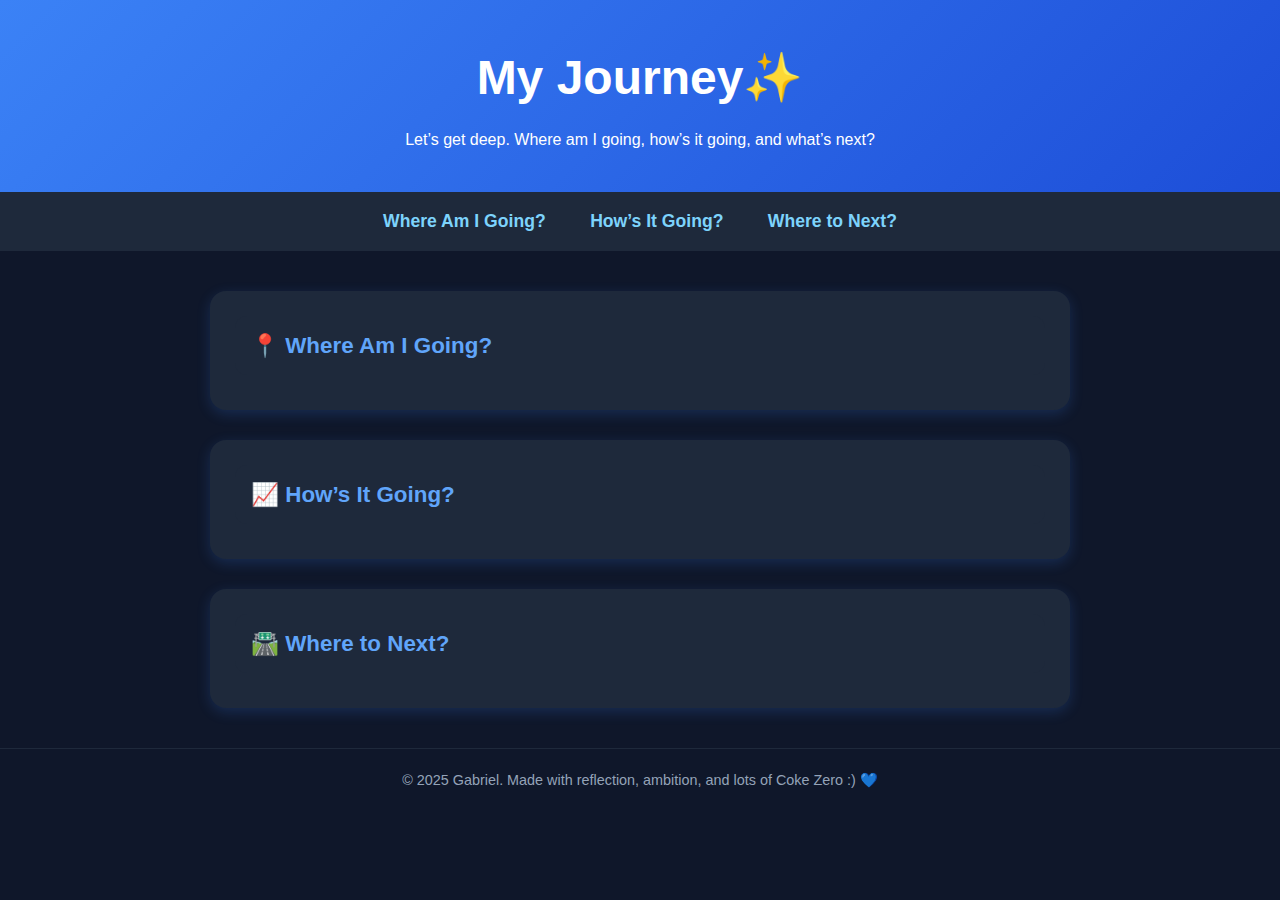
<file: index.html>
<!DOCTYPE html>
<html lang="en">
<head>
  <meta charset="UTF-8" />
  <meta name="viewport" content="width=device-width, initial-scale=1.0"/>
  <title>My Journey</title>
  <style>
    /* Base Reset */
    * {
      margin: 0;
      padding: 0;
      box-sizing: border-box;
    }

    /* Fonts & Colors */
    body {
      font-family: 'Segoe UI', Tahoma, Geneva, Verdana, sans-serif;
      background-color: #0f172a; /* slate-900 */
      color: #e0f2fe; /* sky-100 */
      line-height: 1.6;
      scroll-behavior: smooth;
    }

    header {
      background: linear-gradient(135deg, #0ea5e9, #1e3a8a);
      color: white;
      padding: 40px 20px;
      text-align: center;
      box-shadow: 0 8px 20px rgba(14,165,233,0.3);
      transition: background 0.4s ease;
    }

    header:hover {
      background: linear-gradient(135deg, #3b82f6, #1d4ed8);
    }

    header h1 {
      font-size: 3rem;
      margin-bottom: 10px;
    }

    nav {
      background-color: #1e293b; /* dark slate */
      padding: 15px;
      text-align: center;
    }

    nav a {
      color: #7dd3fc; /* sky-300 */
      text-decoration: none;
      margin: 0 20px;
      font-weight: bold;
      font-size: 1.1rem;
      transition: color 0.3s ease, transform 0.3s ease;
    }

    nav a:hover {
      color: #38bdf8; /* sky-400 */
      transform: scale(1.1);
    }

    main {
      max-width: 900px;
      margin: 40px auto;
      padding: 0 20px;
    }

    section {
      background: #1e293b; /* dark slate */
      padding: 25px;
      margin-bottom: 30px;
      border-radius: 16px;
      box-shadow: 0 4px 14px rgba(59,130,246,0.2);
      transition: transform 0.3s ease, box-shadow 0.3s ease;
    }

    section:hover {
      transform: translateY(-4px);
      box-shadow: 0 6px 20px rgba(56,189,248,0.3);
    }

    .collapsible {
      background-color: #1e293b;
      color: #60a5fa;
      cursor: pointer;
      padding: 16px;
      width: 100%;
      text-align: left;
      border: none;
      outline: none;
      font-size: 1.4rem;
      font-weight: bold;
      border-radius: 12px;
      transition: background-color 0.3s ease;
      margin-bottom: 10px;
    }

    .collapsible:hover {
      background-color: #334155;
    }

    .content {
      max-height: 0;
      overflow: hidden;
      transition: max-height 0.5s ease, padding 0.3s ease;
      background-color: #1e293b;
      border-radius: 12px;
      padding: 0 16px;
      color: #cbd5e1;
    }

    .content.open {
      padding: 16px;
      max-height: 1000px; /* generous max height */
    }

    footer {
      background-color: #0f172a;
      text-align: center;
      padding: 20px 10px;
      font-size: 0.9rem;
      color: #94a3b8; /* slate-400 */
      border-top: 1px solid #1e293b;
    }

    footer:hover {
      color: #bae6fd; /* sky-200 */
    }

    ul {
      list-style: none;
      padding-left: 0;
    }

    ul li {
      position: relative;
      padding-left: 25px;
      margin-bottom: 10px;
    }

    ul li::before {
      content: "🔹";
      position: absolute;
      left: 0;
      color: #3b82f6;
    }
  </style>
</head>
<body>

  <header>
    <h1>My Journey✨</h1>
    <p>Let’s get deep. Where am I going, how’s it going, and what’s next?</p>
  </header>

  <nav>
    <a href="#where">Where Am I Going?</a>
    <a href="#how">How’s It Going?</a>
    <a href="#next">Where to Next?</a>
  </nav>

  <main>
    <section id="where">
      <button class="collapsible">📍 Where Am I Going?</button>
      <div class="content">
        <p>My main goals are focused on building a strong foundation for a future career that combines service, education, and mental health. First, I am working towards completing my IB and OSSD diploma, with a focus on Biology and Chemistry. These diplomas will give me the academic skills and discipline I need to succeed in post-secondary education. At the same time, I want to join the Ontario Provincial Police Auxiliary Constabulary program. This program will give me practical experience in law enforcement and community service, without taking on a full police role. After that, I plan to study at Western University to prepare for medical residency at UdL with a focus on psychiatry. This way, I can mix my passion for science with helping people facing mental health challenges.

Each of these goals fits together like stepping stones. They bring me closer to a career where I can make a real difference. I want a life where I use discipline and empathy equally. These goals will help me build the knowledge and skills to do just that.</p>
      </div>
    </section>

    <section id="how">
      <button class="collapsible">📈 How’s It Going?</button>
      <div class="content">
        <p>Looking back on my progress, I can say that feedback has played a huge role in helping me improve. When I first started coding this website, I did not know much about clean HTML or CSS. But feedback from others showed me why good structure and style matter. This pushed me to rewrite and improve my code to make it easier to use and nicer to look at. This project became a practical way for me to develop my digital skills, not just learn theory. &#10;&#13;
In school, feedback on my essays and projects helped me find ways to be clearer and think deeper. These comments improved my writing and critical thinking. I have also reached milestones like finishing the most credits I could in a year and landing my first job. These successes gave me confidence and motivation. I realized that progress is not only about big jumps. It is about steady effort and reflecting on how to get better.

I am learning to see feedback as a tool for growth rather than criticism. Whether it is a coding tip or advice about managing my time, I am changing from just finishing tasks to doing them better each time. This way of thinking feels like real growth.</p>
      </div>
    </section>

    <section id="next">
      <button class="collapsible">🛣️ Where to Next?</button>
      <div class="content">
        <p>For the future, I want to build on my momentum with clear purpose. One big step will be networking. I plan to reach out and connect with professionals in policing and medicine. These connections will help me find internships and mentors. They will give me a real look at these fields beyond books and classes. I also want fresh feedback from people already working in these careers.

At the same time, I will keep improving my skills. That means learning more about coding, updating my resume often, and applying to youth internships and programs that relate to my interests. By doing this, I will keep moving forward toward my goals with intention and action.>
      </div>
    </section>
  </main>

  <footer>
    <p>&copy; 2025 Gabriel. Made with reflection, ambition, and lots of Coke Zero :) 💙</p>
  </footer>

  <script>
    const collapsibles = document.querySelectorAll(".collapsible");
    collapsibles.forEach(button => {
      button.addEventListener("click", () => {
        const content = button.nextElementSibling;
        button.classList.toggle("active");
        if (content.classList.contains("open")) {
          content.classList.remove("open");
        } else {
          content.classList.add("open");
        }
      });
    });
  </script>

</body>
</html>
</file>
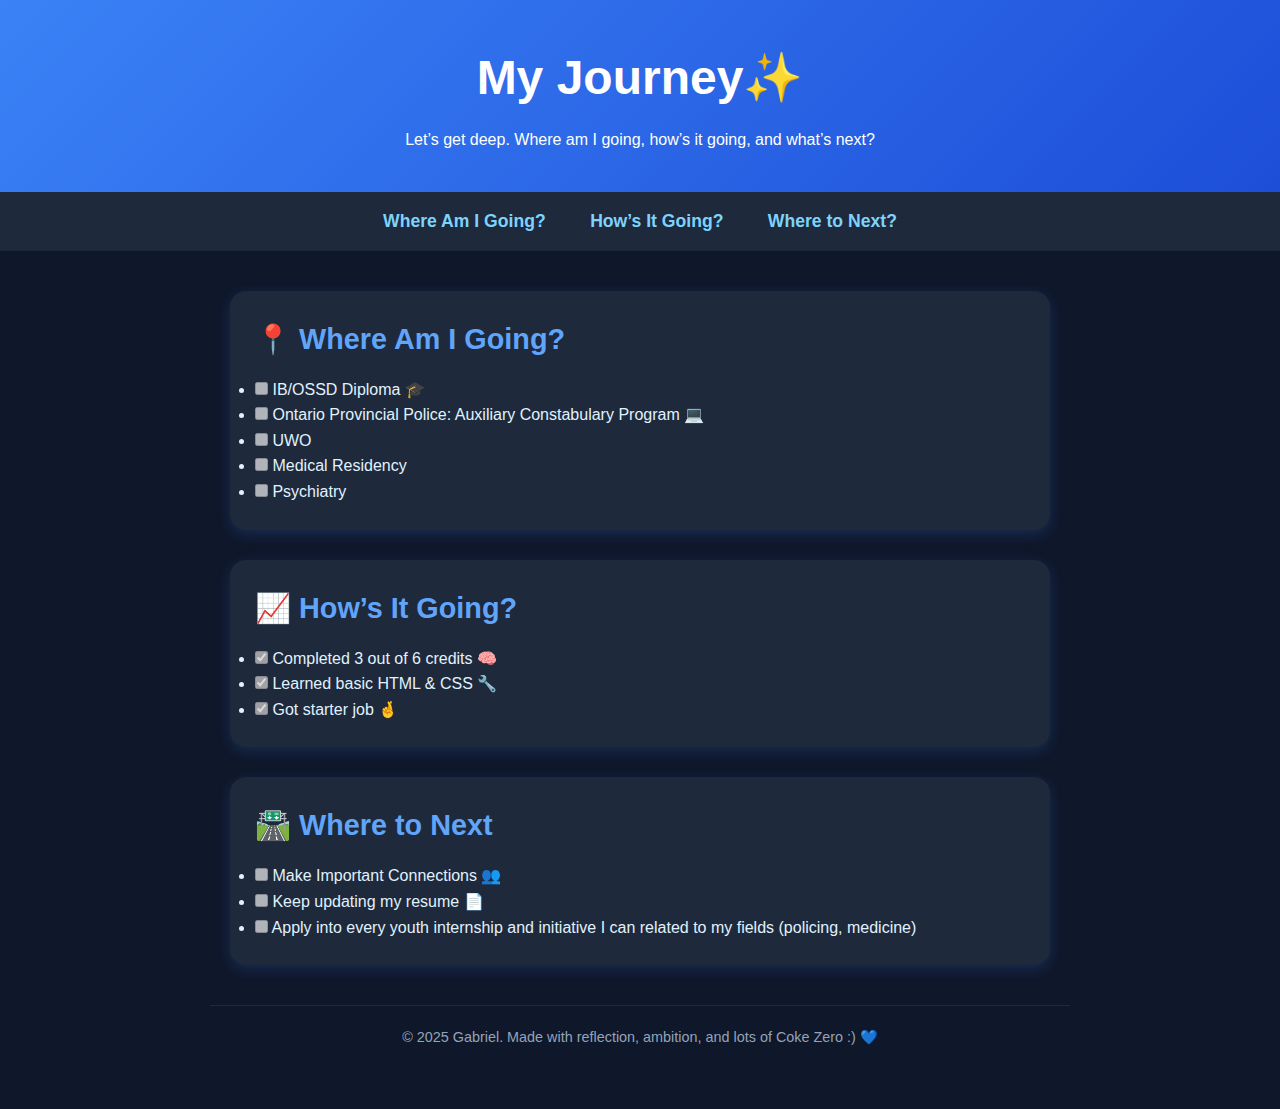
<file: main.html>
<!DOCTYPE html>
<html lang="en">
<head>
  <meta charset="UTF-8" />
  <meta name="viewport" content="width=device-width, initial-scale=1.0"/>
  <title>My Journey</title>
  <style>
    /* Base Reset */
    * {
      margin: 0;
      padding: 0;
      box-sizing: border-box;
    }

    /* Fonts & Colors */
    body {
      font-family: 'Segoe UI', Tahoma, Geneva, Verdana, sans-serif;
      background-color: #0f172a; /* slate-900 */
      color: #e0f2fe; /* sky-100 */
      line-height: 1.6;
      scroll-behavior: smooth;
    }

    header {
      background: linear-gradient(135deg, #0ea5e9, #1e3a8a);
      color: white;
      padding: 40px 20px;
      text-align: center;
      box-shadow: 0 8px 20px rgba(14,165,233,0.3);
      transition: background 0.4s ease;
    }

    header:hover {
      background: linear-gradient(135deg, #3b82f6, #1d4ed8);
    }

    header h1 {
      font-size: 3rem;
      margin-bottom: 10px;
    }

    nav {
      background-color: #1e293b; /* dark slate */
      padding: 15px;
      text-align: center;
    }

    nav a {
      color: #7dd3fc; /* sky-300 */
      text-decoration: none;
      margin: 0 20px;
      font-weight: bold;
      font-size: 1.1rem;
      transition: color 0.3s ease, transform 0.3s ease;
    }

    nav a:hover {
      color: #38bdf8; /* sky-400 */
      transform: scale(1.1);
    }

    main {
      max-width: 900px;
      margin: 40px auto;
      padding: 0 20px;
    }

    section {
      background: #1e293b; /* dark slate */
      padding: 25px;
      margin-bottom: 30px;
      border-radius: 16px;
      box-shadow: 0 4px 14px rgba(59,130,246,0.2);
      transition: transform 0.3s ease, box-shadow 0.3s ease;
    }

    section:hover {
      transform: translateY(-4px);
      box-shadow: 0 6px 20px rgba(56,189,248,0.3);
    }

    section h2 {
      font-size: 1.8rem;
      margin-bottom: 15px;
      color: #60a5fa; /* blue-400 */
    }

    .placeholder {
      background-color: #334155; /* slate-700 */
      padding: 15px;
      border-left: 5px solid #3b82f6; /* blue-500 */
      border-radius: 10px;
      font-style: italic;
      color: #cbd5e1; /* slate-300 */
      transition: background 0.3s ease;
    }

    .placeholder:hover {
      background-color: #475569; /* slightly lighter slate */
    }

    footer {
      background-color: #0f172a;
      text-align: center;
      padding: 20px 10px;
      font-size: 0.9rem;
      color: #94a3b8; /* slate-400 */
      border-top: 1px solid #1e293b;
    }

    footer:hover {
      color: #bae6fd; /* sky-200 */
    }
  </style>
</head>
<body>

  <header>
    <h1>My Journey✨</h1>
    <p>Let’s get deep. Where am I going, how’s it going, and what’s next?</p>
  </header>

  <nav>
    <a href="#where">Where Am I Going?</a>
    <a href="#how">How’s It Going?</a>
    <a href="#next">Where to Next?</a>
  </nav>

  <main>
 <main>
  <section id="where">
    <h2>📍 Where Am I Going?</h2>
    <div class="content">
      <ul class="checklist">
        
        <li><input type="checkbox"disabled> IB/OSSD Diploma 🎓</li>
        <li><input type="checkbox"disabled> Ontario Provincial Police: Auxiliary Constabulary Program 💻</li>
        <li><input type="checkbox"disabled> UWO </li>
        <li><input type="checkbox"disabled> Medical Residency</li>
        <li><input type="checkbox"disabled> Psychiatry</li>
      </ul>
    </div>
  </section>

  <section id="how">
    <h2> 📈 How’s It Going?</h2>
    <div class="content">
      <ul class="checklist">
        <li><input type="checkbox" checked disabled> Completed 3 out of 6 credits 🧠</li>
        <li><input type="checkbox" checked disabled> Learned basic HTML & CSS 🔧</li>
        <li><input type="checkbox" checked disabled> Got starter job 🤞</li>
      </ul>
    </div>
  </section>

  <section id="next">
    <h2>🛣️ Where to Next</h2>
    <div class="content">
      <ul class="checklist">
        <li><input type="checkbox"disabled> Make Important Connections 👥</li>
        <li><input type="checkbox"disabled> Keep updating my resume 📄</li>
        <li><input type="checkbox"disabled> Apply into every youth internship and initiative I can related to my fields (policing, medicine)</li>
      </ul>
    </div>
  </section>
</main>


  <footer>
    <p>&copy; 2025 Gabriel. Made with reflection, ambition, and lots of Coke Zero :) 💙</p>
  </footer>

</body>
</html>
</file>
